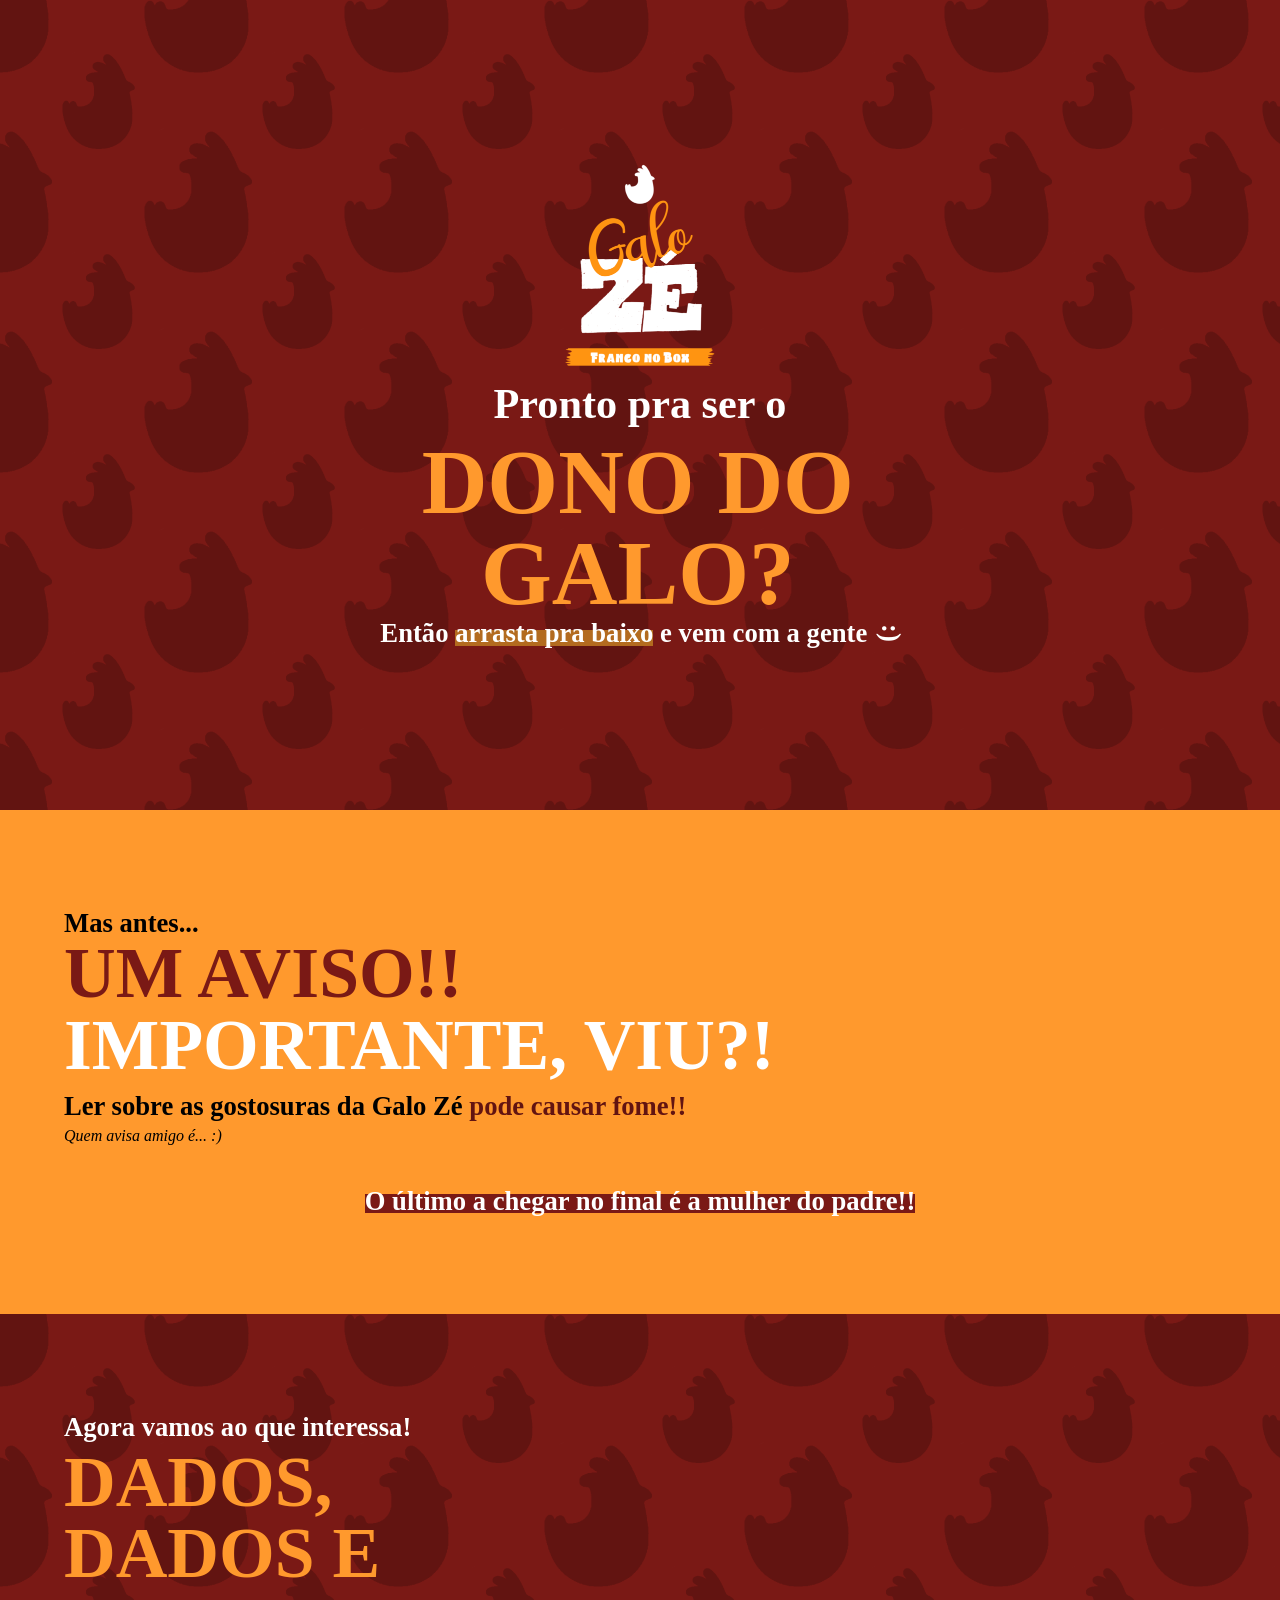
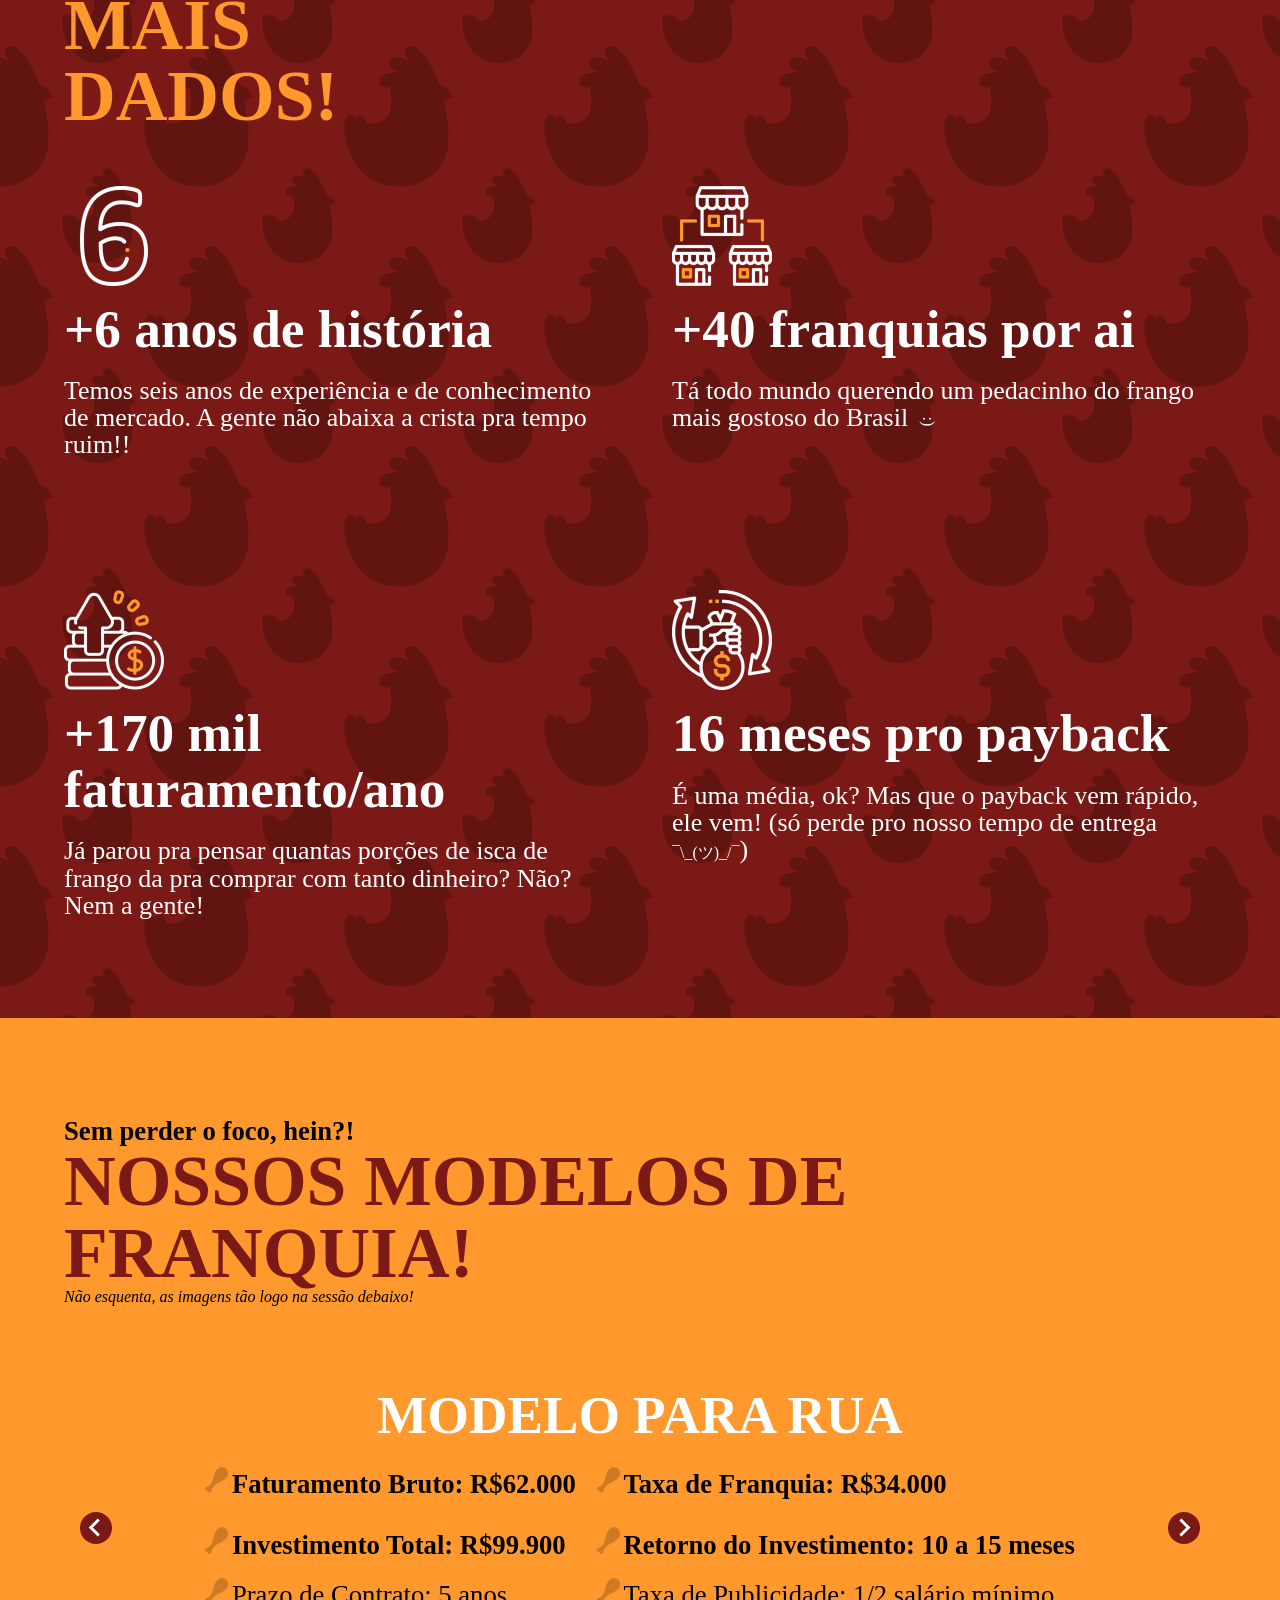
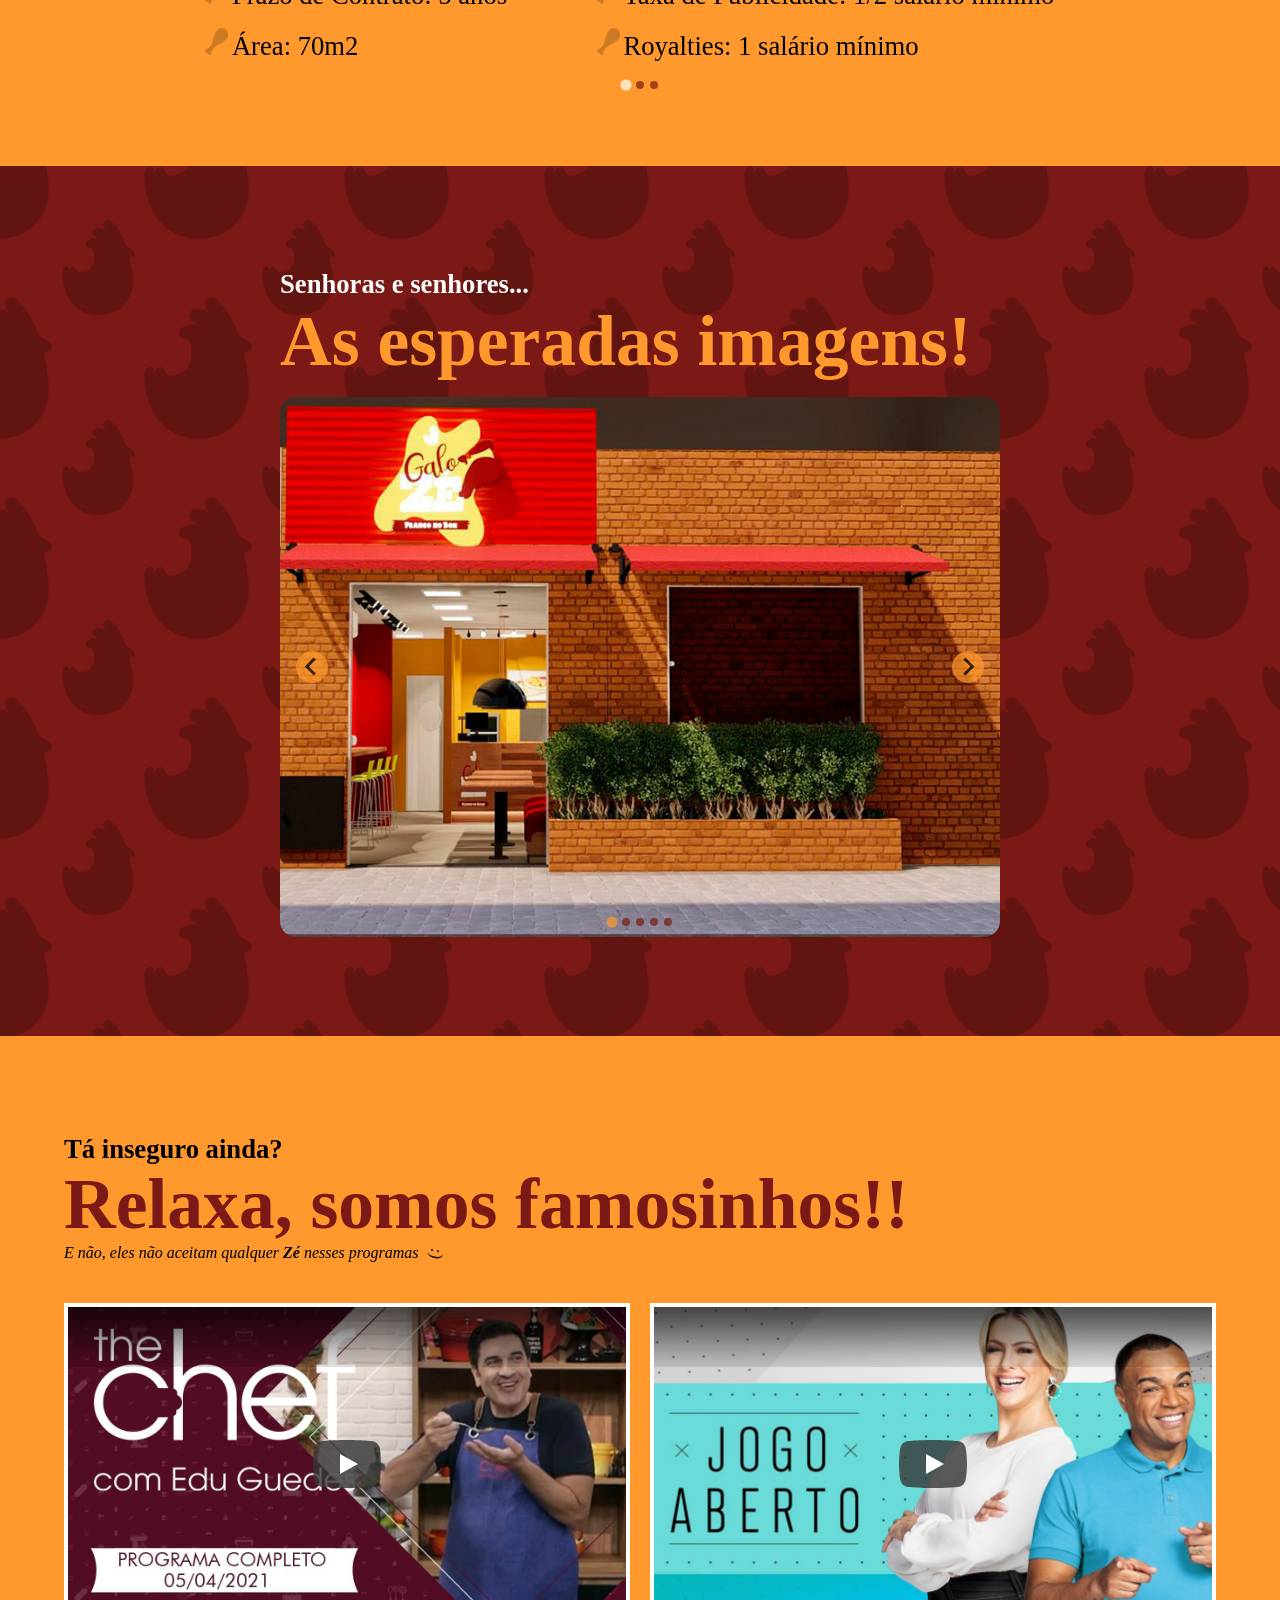
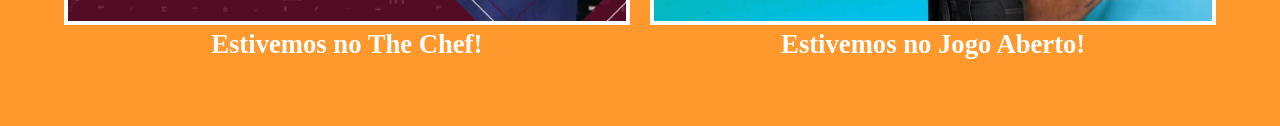
<file: index.html>
<!DOCTYPE html>
<html lang="pt-br">
  <head>
    <meta charset="UTF-8" />
    <meta http-equiv="X-UA-Compatible" content="IE=edge" />
    <meta name="viewport" content="width=device-width, initial-scale=1.0" />
    <!-- favicon -->
    <link rel="shortcut icon" href="./favicon.ico" type="image/x-icon" />

    <!-- url -->
    <link rel="canonical" href="http://..." />
    <meta property="og:url" content="http://..." />
    <meta name="twitter:url" content="http://..." />

    <!-- title -->
    <meta property="og:title" content="Title" />

    <!-- description -->
    <meta name="description" content="..." />
    <meta property="og:description" content="..." />
    <meta name="twitter:description" content="..." />

    <!-- image -->
    <meta property="og:image" content="http://..." />
    <meta name="twitter:image" content="http://..." />

    <!-- misc -->
    <meta property="og:locale" content="pt_BR" />
    <meta name="theme-color" content="#a52a2a" />

    <link
      rel="preload"
      href="./style.css"
      as="style"
      onload="this.onload=null;this.rel='stylesheet'"
    />

    <!-- Splide lib -->
    <link
      rel="preload"
      href="./libs/splide-3.6.4/splide.min.css"
      as="style"
      onload="this.onload=null;this.rel='stylesheet'"
    />
    <link
      rel="preload"
      href="./libs/lite-youtube/lite-yt-embed.css"
      as="style"
      onload="this.onload=null;this.rel='stylesheet'"
    />

    <!-- Fonts -->
    <link
      rel="preload"
      href="public/fonts/Matiz.ttf"
      as="font"
      type="font/ttf"
      crossorigin
    />
    <link
      rel="preload"
      href="public/fonts/Thin.otf"
      as="font"
      type="font/otf"
      crossorigin
    />
    <link
      rel="preload"
      href="public/fonts/ThinOutline.otf"
      as="font"
      type="font/otf"
      crossorigin
    />
    <link
      rel="preload"
      href="public/fonts/Black.otf"
      as="font"
      type="font/otf"
      crossorigin
    />
    <link
      rel="preload"
      href="public/fonts/BlackOutline.otf"
      as="font"
      type="font/otf"
      crossorigin
    />
    <link
      rel="preload"
      href="public/fonts/Bold.otf"
      as="font"
      type="font/otf"
      crossorigin
    />
    <link
      rel="preload"
      href="public/fonts/BoldOutline.otf"
      as="font"
      type="font/otf"
      crossorigin
    />
    <link
      rel="preload"
      href="public/fonts/ExtraBold.otf"
      as="font"
      type="font/otf"
      crossorigin
    />
    <link
      rel="preload"
      href="public/fonts/ExtraBoldOutline.otf"
      as="font"
      type="font/otf"
      crossorigin
    />
    <link
      rel="preload"
      href="public/fonts/Light.otf"
      as="font"
      type="font/otf"
      crossorigin
    />
    <link
      rel="preload"
      href="public/fonts/LightOutline.otf"
      as="font"
      type="font/otf"
      crossorigin
    />
    <link
      rel="preload"
      href="public/fonts/Medium.otf"
      as="font"
      type="font/otf"
      crossorigin
    />
    <link
      rel="preload"
      href="public/fonts/MediumOutline.otf"
      as="font"
      type="font/otf"
      crossorigin
    />
    <link
      rel="preload"
      href="public/fonts/RegularOutline.otf"
      as="font"
      type="font/otf"
      crossorigin
    />
    <link
      rel="preload"
      href="public/fonts/Regular.otf"
      as="font"
      type="font/otf"
      crossorigin
    />

    <title>Document</title>
  </head>
  <body>
    <section class="section-hero">
      <div class="section-center">
        <img src="./public/images/logo-final-laranja.png" alt="" />
        <p class="above-title">Pronto pra ser o</p>
        <h1>DONO <span>DO GALO?</span></h1>

        <p class="below-title">
          Então <span class="underline-main">arrasta pra baixo</span> e vem com a
          gente
          <span class="smile">:)</span>
        </p>
      </div>
    </section>

    <section class="section-warning">
      <div class="section-center">
        <p class="above-title">Mas antes...</p>
        <h2>UM AVISO!! <br /><span>IMPORTANTE, VIU?!</span></h2>

        <p class="text">
          Ler sobre as gostosuras da Galo Zé
          <span>pode causar fome!!</span>
        </p>
        <p class="text--sublime">Quem avisa amigo é... :)</p>

        <div class="center">
          <p class="underline-accent">
            O último a chegar no final é a mulher do padre!!
          </p>
        </div>
      </div>
    </section>

    <section class="section-numbers">
      <div class="section-center">
        <p class="above-title">Agora vamos ao que interessa!</p>
        <h2>DADOS, DADOS E MAIS DADOS!</h2>

        <div class="cards">
          <!-- start of item -->
          <div class="cards__card">
            <img src="./public/images/6.png" alt="" width="100" height="100" />
            <div class="cards__card__text">
              <p class="title">+6 anos de história</p>
              <p class="text">
                Temos seis anos de experiência e de conhecimento de mercado. A gente
                não abaixa a crista pra tempo ruim!!
              </p>
            </div>
          </div>
          <!-- end of item -->
          <!-- start of item -->
          <div class="cards__card">
            <img
              src="./public/images/franchise.png"
              alt=""
              width="100"
              height="100"
            />
            <div class="cards__card__text">
              <p class="title">+40 <span> franquias por ai</span></p>
              <p class="text">
                Tá todo mundo querendo um pedacinho do frango mais gostoso do Brasil
                <span class="smile">:)</span>
              </p>
            </div>
          </div>
          <!-- end of item -->
          <!-- start of item -->
          <div class="cards__card">
            <img src="./public/images/profits.png" alt="" width="100" height="100" />
            <div class="cards__card__text">
              <p class="title">+170 <span> mil faturamento/ano</span></p>
              <p class="text">
                Já parou pra pensar quantas porções de isca de frango da pra comprar
                com tanto dinheiro? Não? Nem a gente!
              </p>
            </div>
          </div>
          <!-- end of item -->
          <!-- start of item -->
          <div class="cards__card">
            <img
              src="./public/images/transaction.png"
              alt=""
              width="100"
              height="100"
            />
            <div class="cards__card__text">
              <p class="title">16 <span> meses pro payback</span></p>
              <p class="text">
                É uma média, ok? Mas que o payback vem rápido, ele vem! (só perde pro
                nosso tempo de entrega <span>¯\_(ツ)_/¯</span>)
              </p>
            </div>
          </div>
          <!-- end of item -->
        </div>
      </div>
    </section>

    <!-- SECTION FRANCHISES -->
    <section class="section-franchises">
      <div class="section-center">
        <p class="above-title">Sem perder o foco, hein?!</p>
        <h2>NOSSOS MODELOS DE FRANQUIA!</h2>
        <p class="below-title">
          Não esquenta, as imagens tão logo na sessão debaixo!
        </p>

        <div class="splide" id="slider1">
          <div class="splide__track">
            <div class="splide__list">
              <!-- start of slide -->
              <div class="splide__slide">
                <p class="slide__title">MODELO PARA RUA</p>

                <ul class="item-list">
                  <div class="item-list__item-wrapper">
                    <li>Faturamento Bruto: R$62.000</li>
                    <li>Investimento Total: R$99.900</li>
                    <li class="fw-500">Prazo de Contrato: 5 anos</li>
                    <li class="fw-500">Área: 70m2</li>
                  </div>

                  <div class="item-list__item-wrapper">
                    <li>Taxa de Franquia: R$34.000</li>
                    <li>Retorno do Investimento: 10 a 15 meses</li>
                    <li class="fw-500">Taxa de Publicidade: 1/2 salário mínimo</li>
                    <li class="fw-500">Royalties: 1 salário mínimo</li>
                  </div>
                </ul>
              </div>
              <!-- end of slide -->

              <!-- start of slide -->
              <div class="splide__slide">
                <p class="slide__title">MODELO PARA SHOPPING</p>

                <ul class="item-list">
                  <div class="item-list__item-wrapper">
                    <li>Faturamento Bruto: R$80.000</li>
                    <li>Investimento Total: R$175.500</li>
                    <li class="fw-500">Prazo de Contrato: 5 anos</li>
                    <li class="fw-500">Área: 40m2</li>
                  </div>

                  <div class="item-list__item-wrapper">
                    <li>Taxa de Franquia: R$36.000</li>
                    <li>Retorno do Investimento: 18 a 24 meses</li>
                    <li class="fw-500">Taxa de Publicidade: 1/2 salario mínimo</li>
                    <li class="fw-500">Royalties: 2 salários mínimos</li>
                  </div>
                </ul>
              </div>
              <!-- end of slide -->

              <!-- start of slide -->
              <div class="splide__slide">
                <p class="slide__title">MODELO PARA DELIVERY</p>

                <ul class="item-list">
                  <div class="item-list__item-wrapper">
                    <li>Faturamento Bruto: R$45.000</li>
                    <li>Investimento Total: R$69.500</li>
                    <li class="fw-500">Prazo de Contrato: 5 anos</li>
                    <li class="fw-500">Área: 30m2</li>
                  </div>

                  <div class="item-list__item-wrapper">
                    <li>Taxa de Franquia: R$29.000</li>
                    <li>Retorno do Investimento: 10 a 15 meses</li>
                    <li class="fw-500">Taxa de Publicidade: 1/2 salario mínimo</li>
                    <li class="fw-500">Royalties: 1 salário mínimo</li>
                  </div>
                </ul>
              </div>
              <!-- end of slide -->
            </div>
          </div>
        </div>
      </div>
    </section>

    <!-- SECTION GALLERY -->
    <section class="section-gallery">
      <div class="section-center">
        <div class="above-title">Senhoras e senhores...</div>
        <h2>As esperadas imagens!</h2>

        <div class="splide" id="slider2">
          <div class="splide__track">
            <ul class="splide__list">
              <li class="splide__slide">
                <img src="./public/images/ft01.jpg" alt="" />
              </li>
              <li class="splide__slide">
                <img src="./public/images/ft02.jpg" alt="" />
              </li>
              <li class="splide__slide">
                <img src="./public/images/ft03.jpg" alt="" />
              </li>
              <li class="splide__slide">
                <img src="./public/images/ft04.jpg" alt="" />
              </li>
              <li class="splide__slide">
                <img src="./public/images/ft05.jpg" alt="" />
              </li>
            </ul>
          </div>
        </div>
      </div>
    </section>

    <!-- SECTION KNOW-HOW -->

    <!-- SECTION VIDEOS -->
    <section class="section-videos">
      <div class="section-center">
        <p class="above-title">Tá inseguro ainda?</p>
        <h2>Relaxa, somos famosinhos!!</h2>
        <p class="below-title">
          E não, eles não aceitam qualquer <b>Zé</b> nesses programas
          <span class="smile">:)</span>
        </p>

        <div class="flex">
          <!-- start of video item -->
          <div class="container">
            <lite-youtube
              videoid="9bRlEVbkhFQ"
              playlabel="Galo Zé - Edu Guedes"
              class="video"
              style="background-image: url(./public/images/video-2.jpg)"
            ></lite-youtube>
            <p class="title">Estivemos no The Chef!</p>
          </div>
          <!-- end of video item -->
          <!-- start of video item -->
          <div class="container">
            <lite-youtube
              videoid="vu99a0rupe4"
              playlabel="Galo Zé Midia - Jogo aberto"
              class="video"
              style="background-image: url(./public/images/video-1.jpg)"
            ></lite-youtube>
            <p class="title">Estivemos no Jogo Aberto!</p>
          </div>
          <!-- end of video item -->
        </div>
      </div>
    </section>

    <!-- FOOTER -->

    <script src="./main.js" async></script>
    <script src="./libs/splide-3.6.4/splide.min.js" defer></script>
    <script src="./libs/lite-youtube/lite-ytb-embed.js" defer></script>
  </body>
</html>
</file>
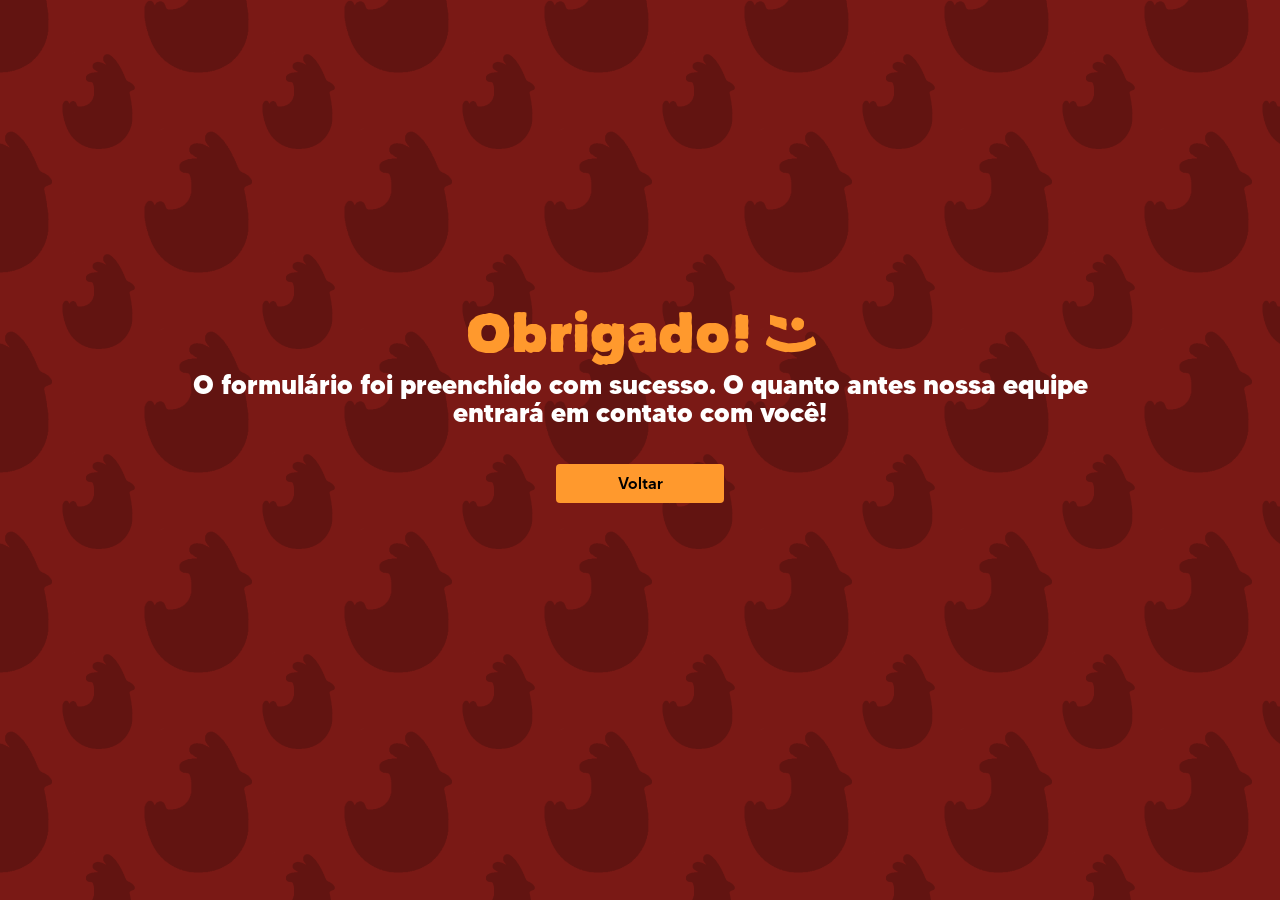
<file: sucesso.html>
<!DOCTYPE html>
<html lang="en">
  <head>
    <meta charset="UTF-8" />
    <meta http-equiv="X-UA-Compatible" content="IE=edge" />
    <meta name="viewport" content="width=device-width, initial-scale=1.0" />
    <link rel="stylesheet" href="style.css" />
    <link rel="stylesheet" href="sucesso.css" />

    <!-- Global site tag (gtag.js) - Google Analytics -->
    <script
      async
      src="https://www.googletagmanager.com/gtag/js?id=UA-213724168-1"
    ></script>
    <script>
      window.dataLayer = window.dataLayer || []
      function gtag() {
        dataLayer.push(arguments)
      }
      gtag("js", new Date())

      gtag("config", "UA-213724168-1")
      gtag("config", "AW-10814671575")
    </script>

    <!-- Facebook Pixel Code -->
    <script>
      !(function (f, b, e, v, n, t, s) {
        if (f.fbq) return
        n = f.fbq = function () {
          n.callMethod ? n.callMethod.apply(n, arguments) : n.queue.push(arguments)
        }
        if (!f._fbq) f._fbq = n
        n.push = n
        n.loaded = !0
        n.version = "2.0"
        n.queue = []
        t = b.createElement(e)
        t.async = !0
        t.src = v
        s = b.getElementsByTagName(e)[0]
        s.parentNode.insertBefore(t, s)
      })(
        window,
        document,
        "script",
        "https://connect.facebook.net/en_US/fbevents.js"
      )
      fbq("init", "1748277188645163")
      fbq("track", "PageView")
    </script>
    <noscript
      ><img
        height="1"
        width="1"
        style="display: none"
        src="https://www.facebook.com/tr?id=1748277188645163&ev=PageView&noscript=1"
    /></noscript>
    <!-- End Facebook Pixel Code -->

    <!-- Event snippet for Enviar formulário de lead conversion page -->
    <script>
      gtag("event", "conversion", { send_to: "AW-10814671575/nhbdCJjQ6YUDENeV66Qo" })

      gtag("config", "AW-10814671575")
    </script>

    <title>Formulário enviado com sucesso!</title>
  </head>
  <body>
    <div class="wrapper section-center">
      <h6>Obrigado! <span class="smile">;)</span></h6>
      <p>
        O formulário foi preenchido com sucesso. O quanto antes nossa equipe entrará
        em contato com você!
      </p>
      <a href="/" class="btn btn--full">Voltar</a>
    </div>
    <script>
      // gtag("event", "conversion", {
      //   send_to: "AW-10794125427/DTqqCLaf0_0CEPOQhZso",
      // })
    </script>
  </body>
</html>
</file>
<file: style.css>
/* Box sizing rules */
*,
*::before,
*::after {
  box-sizing: border-box;
  padding: 0;
  margin: 0;
}

@font-face {
  font-family: "MADE TOMMY";
  font-style: normal;
  font-weight: 100;
  src: url("public/fonts/Thin.otf") format("opentype");
  font-display: swap;
}
@font-face {
  font-family: "MADE TOMMY";
  font-style: normal;
  font-weight: 300;
  src: url("public/fonts/Light.otf") format("opentype");
  font-display: swap;
}
@font-face {
  font-family: "MADE TOMMY";
  font-style: normal;
  font-weight: normal;
  src: url("public/fonts/Regular.otf") format("opentype");
  font-display: swap;
}
@font-face {
  font-family: "MADE TOMMY";
  font-style: normal;
  font-weight: 500;
  src: url("public/fonts/Medium.otf") format("opentype");
  font-display: swap;
}
@font-face {
  font-family: "MADE TOMMY";
  font-style: normal;
  font-weight: bold;
  src: url("public/fonts/Bold.otf") format("opentype");
  font-display: swap;
}
@font-face {
  font-family: "MADE TOMMY";
  font-style: normal;
  font-weight: bold;
  src: url("public/fonts/ExtraBold.otf") format("opentype");
  font-display: swap;
}
@font-face {
  font-family: "MADE TOMMY";
  font-style: normal;
  font-weight: 900;
  src: url("public/fonts/Black.otf") format("opentype");
  font-display: swap;
}
@font-face {
  font-family: "Matiz";
  font-style: normal;
  font-weight: 900;
  src: url("public/fonts/Matiz.ttf") format("truetype");
  font-display: swap;
}
:root {
  --ff-body: "MADE TOMMY";
  --ff-title: "Matiz";
  --clr-accent: #7a1915;
  --clr-main: #ff992d;
  --clr-black: #252525;
  --clr-white: #fff;
  --select-border: rgb(170, 170, 170);
  --select-focus: var(--clr-main);
  --select-arrow: var(--select-border);
  /* Constants for Base font size (fluid) */
  --fs-base: 16px;
  --fs-factor-min: 1.2;
  --fs-factor-max: 1.666;
  --sp-factor: 1rem;
  --lh-min: 1;
  --lh-max: 1.5;
  /* Derived font sizes (min) */
  --fs-400-min: var(--fs-base);
  --fs-500-min: calc(var(--fs-400-min) * var(--fs-factor-min));
  --fs-600-min: calc(var(--fs-500-min) * var(--fs-factor-min));
  --fs-700-min: calc(var(--fs-600-min) * var(--fs-factor-min));
  --fs-800-min: calc(var(--fs-700-min) * var(--fs-factor-min));
  --fs-900-min: calc(var(--fs-800-min) * var(--fs-factor-min));
  --fs-300-min: calc(var(--fs-400-min) / var(--fs-factor-min));
  --fs-200-min: calc(var(--fs-300-min) / var(--fs-factor-min));
  /* Derived font sizes (max) */
  --fs-400-max: var(--fs-base);
  --fs-500-max: calc(var(--fs-400-max) * var(--fs-factor-max));
  --fs-600-max: calc(var(--fs-500-max) * var(--fs-factor-max));
  --fs-700-max: calc(var(--fs-600-max) * var(--fs-factor-max));
  --fs-800-max: calc(var(--fs-700-max) * var(--fs-factor-max));
  --fs-900-max: calc(var(--fs-800-max) * var(--fs-factor-max));
  --fs-300-max: calc(var(--fs-400-max) / var(--fs-factor-max));
  --fs-200-max: calc(var(--fs-300-max) / var(--fs-factor-max));
  /* Derived font sizes (fluid) */
  --fs-200: clamp(var(--fs-200-min), var(--fs-200-min) + 4vw, var(--fs-200-max));
  --fs-300: clamp(var(--fs-300-min), var(--fs-300-min) + 2vw, var(--fs-300-max));
  --fs-400: clamp(var(--fs-400-min), var(--fs-400-min) + 0vw, var(--fs-400-max));
  --fs-500: clamp(var(--fs-500-min), var(--fs-500-min) + 1vw, var(--fs-500-max));
  --fs-600: clamp(var(--fs-600-min), var(--fs-600-min) + 1.5vw, var(--fs-600-max));
  --fs-700: clamp(var(--fs-700-min), var(--fs-700-min) + 2vw, var(--fs-700-max));
  --fs-800: clamp(var(--fs-800-min), var(--fs-800-min) + 3vw, var(--fs-800-max));
  --fs-900: clamp(var(--fs-900-min), var(--fs-900-min) + 4vw, var(--fs-900-max));
  /* Derived spacings */
  --sp-200: calc(var(--sp-factor) * 0.5);
  --sp-300: calc(var(--sp-factor) * 0.75);
  --sp-400: calc(var(--sp-factor) * 1);
  --sp-500: calc(var(--sp-factor) * 2);
  --sp-600: calc(var(--sp-factor) * 3);
  --sp-700: calc(var(--sp-factor) * 4);
  --sp-800: calc(var(--sp-factor) * 5);
  --sp-900: calc(var(--sp-factor) * 6);
}

/* Setting font sizes */
p,
form,
nav,
footer,
header {
  font-size: var(--fs-400);
  line-height: var(--lh-max);
}

* > * + p {
  margin-top: var(--sp-400);
}

h5 {
  font-size: var(--fs-500);
  line-height: var(--lh-max);
}

h4 {
  font-size: var(--fs-600);
  line-height: var(--lh-max);
}

h3 {
  font-size: var(--fs-700);
  line-height: var(--lh-min);
}

h2 {
  font-size: var(--fs-800);
  line-height: var(--lh-min);
}

h1 {
  font-size: var(--fs-900);
  line-height: var(--lh-min);
}

/* Remove default margin */
body,
h1,
h2,
h3,
h4,
p,
figure,
blockquote,
dl,
dd {
  margin: 0;
}

html,
body {
  overflow-x: hidden;
}

body {
  font-family: var(--ff-body);
  font-weight: bold;
}

h1,
h2,
h3,
h4,
h5,
h6 {
  font-family: var(--ff-title);
  line-height: 1;
}

p {
  line-height: 1.05;
}

section {
  position: relative;
  padding: 11vh 0;
}

section:nth-child(odd) {
  color: var(--clr-white);
  background: var(--clr-accent);
  background-image: url(./public/images/pattern-2.png);
  background-size: 200px;
}
section:nth-child(odd) h1,
section:nth-child(odd) h2 {
  color: var(--clr-main);
}

section:nth-child(even) {
  background: var(--clr-main);
}
section:nth-child(even) h2 {
  color: var(--clr-accent);
}

/* Remove list styles on ul, ol elements with a list role, which suggests default styling will be removed */
ul[role="list"],
ol[role="list"] {
  list-style: none;
}

/* Set core root defaults */
html:focus-within {
  scroll-behavior: smooth;
}

/* Set core body defaults */
body {
  min-height: 100vh;
  text-rendering: optimizeSpeed;
  line-height: 1.5;
}

/* A elements that don't have a class get default styles */
a:not([class]) {
  -webkit-text-decoration-skip: ink;
  text-decoration-skip-ink: auto;
}

/* Make images easier to work with */
img,
picture {
  display: block;
  max-width: 100%;
}

/* Inherit fonts for inputs and buttons */
input,
button,
textarea,
select {
  font: inherit;
}

/* Remove all animations, transitions and smooth scroll for people that prefer not to see them */
@media (prefers-reduced-motion: reduce) {
  html:focus-within {
    scroll-behavior: auto;
  }

  *,
  *::before,
  *::after {
    transition-duration: 0.01ms !important;
    -webkit-animation-duration: 0.01ms !important;
    animation-duration: 0.01ms !important;
    -webkit-animation-iteration-count: 1 !important;
    animation-iteration-count: 1 !important;
    scroll-behavior: auto !important;
  }
}
.above-title {
  margin-bottom: 0.325rem;
  font-size: var(--fs-500);
}

.smile {
  display: inline-block;
  margin-left: 0.5rem;
  transform: rotateZ(90deg);
}

.section-center {
  width: 90%;
  max-width: 1400px;
  margin: 0 auto;
}

.center {
  display: flex;
  justify-content: center;
}

.underline-main {
  background-image: linear-gradient(120deg, #b36b1f 0%, #b36b1f 100%);
  background-repeat: no-repeat;
  background-position: 0 88%;
  background-size: 100% 0.6em;
  transition: background-size 0.125s ease-in;
}

.underline-accent {
  background-image: linear-gradient(
    120deg,
    var(--clr-accent) 0%,
    var(--clr-accent) 100%
  );
  background-repeat: no-repeat;
  background-position: 0 88%;
  background-size: 100% 68%;
  transition: background-size 0.125s ease-in;
}

.underline-main:hover,
.underline-accent:hover {
  background-size: 140% 98%;
}

.fw-500 {
  font-weight: 500;
}

.btn {
  display: flex;
  gap: 0.5em;
  align-items: center;
  justify-content: center;
  width: 100%;
  max-width: 25rem;
  padding: 0.325em 0.6em;
  padding: clamp(0.15625rem, 0.0953rem + 0.3049vw, 0.3125rem)
    clamp(0.3rem, 0.1829rem + 0.5854vw, 0.6rem);
  padding: 0.05em 0.1em;
  font-family: var(--ff-body);
  font-size: 1.25rem;
  font-size: clamp(1.25rem, 1.1524rem + 0.4878vw, 1.5rem);
  font-weight: 500;
  color: #000;
  text-decoration: none;
  cursor: pointer;
  background: var(--clr-main);
  border: 0.375rem solid transparent;
  border-radius: 0.25em;
  /* box-shadow: rgba(50, 50, 93, 0.25) 0px 0.375em 0.75em -0.125em,
    rgba(0, 0, 0, 0.3) 0px 0.1875em 0.4375em -0.1875em; */
  transition: opacity 250ms ease-in;
  -webkit-animation: pulse-yellow 1.5s infinite;
  animation: pulse-yellow 1.5s infinite;
}

.btn--red {
  background: var(--clr-accent);
  color: var(--clr-white);
  -webkit-animation: pulse-red 1.5s infinite;
  animation: pulse-red 1.5s infinite;
}

@-webkit-keyframes pulse-yellow {
  0% {
    box-shadow: 0 0 0 0 rgba(255, 156, 0, 0.7);
    transform: scale(0.99);
  }
  70% {
    box-shadow: 0 0 0 0.625em rgba(255, 156, 0, 0);
    transform: scale(1);
  }
  100% {
    box-shadow: 0 0 0 0.625em rgba(255, 156, 0, 0);
    transform: scale(0.99);
  }
}

@keyframes pulse-yellow {
  0% {
    box-shadow: 0 0 0 0 rgba(255, 156, 0, 0.7);
    transform: scale(0.99);
  }
  70% {
    box-shadow: 0 0 0 0.625em rgba(255, 156, 0, 0);
    transform: scale(1);
  }
  100% {
    box-shadow: 0 0 0 0.625em rgba(255, 156, 0, 0);
    transform: scale(0.99);
  }
}
@-webkit-keyframes pulse-red {
  0% {
    box-shadow: 0 0 0 0 rgba(122, 25, 21, 0.7);
    transform: scale(0.99);
  }
  70% {
    box-shadow: 0 0 0 0.625em rgba(122, 25, 21, 0);
    transform: scale(1);
  }
  100% {
    box-shadow: 0 0 0 0.625em rgba(122, 25, 21, 0);
    transform: scale(0.99);
  }
}
@keyframes pulse-red {
  0% {
    box-shadow: 0 0 0 0 rgba(122, 25, 21, 0.7);
    transform: scale(0.99);
  }
  70% {
    box-shadow: 0 0 0 0.625em rgba(122, 25, 21, 0);
    transform: scale(1);
  }
  100% {
    box-shadow: 0 0 0 0.625em rgba(122, 25, 21, 0);
    transform: scale(0.99);
  }
}
.btn:hover {
  opacity: 0.8;
}

.btn:focus-visible {
  border: 0.375rem solid var(--clr-black);
  outline: none;
  transform: scale(1.025);
}

.btn--cta {
  margin: 0 auto;
  margin-top: 5.2rem;
}

.cards {
  display: grid;
  gap: 4rem;
  justify-items: center;
}

.cards--numbers {
  grid-template-columns: repeat(auto-fit, minmax(14rem, 1fr));
  gap: 1rem;
}

.cards__card {
  display: grid;
  grid-template-rows: 7rem 1fr;
  gap: 1rem;
  align-content: flex-start;
  justify-items: center;
}
.cards__card .title {
  margin-bottom: 1.2rem;
  font-size: var(--fs-700);
  font-weight: 800;
}
.cards__card img {
  align-self: flex-end;
  justify-self: flex-start;
  max-width: 300px;
}
.cards__card .cards__card__text {
  font-weight: 500;
}
.cards__card .text {
  font-size: clamp(1.3125rem, 1.1797rem + 0.625vw, 1.625rem);
}
.cards__card .text span {
  font-size: 1rem;
}

.splide__list.splide__list {
  cursor: -webkit-grab;
  cursor: grab;
  border-radius: 1rem;
}

.splide__list:active {
  cursor: -webkit-grabbing;
  cursor: grabbing;
}

.splide__arrow.splide__arrow {
  background-color: var(--clr-main);
}

.splide__pagination__page.splide__pagination__page {
  background-color: var(--clr-accent);
}

.splide__pagination__page.is-active.splide__pagination__page.is-active {
  background-color: var(--clr-main);
}

@media screen and (min-width: 48rem) {
  .cards {
    grid-template-rows: 1fr 1fr;
    grid-template-columns: 1fr 1fr;
  }
}
.exit-form__trigger {
  position: fixed;
  top: 0;
  left: 0;
  z-index: 2000;
  width: 100%;
  height: 2vh;
  background: transparent;
}

.exit-form__trigger-activator {
  position: fixed;
  top: 2vh;
  left: 0;
  z-index: 2000;
  width: 100%;
  height: 3vh;
}

.modal {
  /* background */
  position: fixed;
  /* Stay in place */
  top: 0;
  left: 0;
  z-index: 1000;
  /* Sit on top */
  display: flex;
  align-items: center;
  justify-content: center;
  width: 100%;
  height: 100%;
  background-color: black;
  /* Fallback color */
  background-color: rgba(0, 0, 0, 0.9);
  /* Black w/ opacity */
}

.modal__image-wrapper {
  display: none;
  width: 50%;
  height: 90%;
}

.modal__image-wrapper img {
  -o-object-fit: cover;
  object-fit: cover;
  height: 100%;
  border-top-left-radius: 0.5em;
  border-bottom-left-radius: 0.5em;
}

.form {
  position: relative;
  z-index: 1000;
  display: flex;
  align-items: center;
  height: 90%;
}

.form .wrapper {
  position: relative;
  width: 90%;
  max-width: 31.25rem;
  height: 100%;
  padding: 2.25rem;
  margin: 0 auto;
  overflow-y: auto;
  background-color: var(--clr-white);
  border-radius: 0.5em;
  box-shadow: rgba(0, 0, 0, 0.35) 0px 0.3125em 0.9375em;
}

.btn--close {
  position: absolute;
  top: 0.5em;
  right: 0.5em;
  max-width: 2rem;
  padding: 0;
  font-size: var(--fs-400);
  color: var(--clr-black);
  box-shadow: rgba(0, 0, 0, 0.1) 0px 0.25em 0.375em -0.0625em,
    rgba(0, 0, 0, 0.06) 0px 0.125rem 0.25em -0.0625em;
  -webkit-animation: none;
  animation: none;
}

.form h6 {
  margin-bottom: 0.5em;
  font-size: var(--fs-600);
  font-family: var(--ff-body);
  text-align: left;
}

.form p {
  font-weight: 500;
  line-height: 1.3;
  margin-bottom: 1.5em;
}

/* Style the input fields */
.form input {
  width: 100%;
  padding: 0.625rem;
  font-family: var(--ff-body);
  font-size: 1.0625rem;
  font-weight: 500;
  border: 0.0625rem solid #323232;
  border-radius: 0.25rem;
}

.form__field-wrapper {
  margin-top: 1em;
}

.form select {
  width: 100%;
  padding: 0 1em 0 0;
  margin: 0;
  font-family: inherit;
  font-size: inherit;
  font-weight: 500;
  line-height: inherit;
  cursor: inherit;
  /* Additional resets for further consistency */
  background-color: transparent;
  border: none;
  outline: none;
  /* A reset of styles, including removing the default dropdown arrow */
  -webkit-appearance: none;
  -moz-appearance: none;
  appearance: none;
}

.form__select-wrapper {
  display: grid;
  grid-template-areas: "select";
  align-items: center;
  width: 100%;
  padding: 0.625em;
  font-size: 1.25rem;
  line-height: 1.1;
  cursor: pointer;
  background-color: #fff;
  background-image: linear-gradient(to top, #f9f9f9, #fff 33%);
  border: 0.0625em solid var(--select-border);
  border-radius: 0.25em;
}

.form__select-wrapper:focus-within {
  border: 0.0625em solid var(--select-focus);
}

.form__select-wrapper::after {
  justify-self: end;
  width: 0.8em;
  height: 0.5em;
  -webkit-clip-path: polygon(100% 0%, 0 0%, 50% 100%);
  clip-path: polygon(100% 0%, 0 0%, 50% 100%);
  content: "";
  background-color: var(--select-arrow);
}

select,
.form__select-wrapper::after {
  grid-area: select;
}

.form .btn--submit {
  max-width: 100%;
  margin-top: 1em;
  font-size: var(--fs-400);
  padding: 1em 2em;
}

@media screen and (min-width: 56.25rem) {
  .modal__image-wrapper {
    display: block;
  }

  .form .wrapper {
    margin: 0;
    border-radius: 0;
    border-top-right-radius: 0.5em;
    border-bottom-right-radius: 0.5em;
  }
}
.form--exit {
  color: #fff;
}

.form--exit .wrapper {
  background-color: #d21b1b;
}

.form--exit h6 {
  font-weight: 800;
  color: var(--clr-white);
  text-align: center;
  text-transform: uppercase;
}

.form--exit p {
  text-align: center;
}

.form--exit input {
  color: var(--clr-black);
  background-color: var(--clr-white);
}

.form--exit .btn {
  color: var(--clr-white);
  background-color: #5e1717;
  border: 0;
}

.section-hero {
  display: grid;
  place-content: center;
  min-height: 90vh;
  text-align: center;
}
.section-hero img {
  max-width: 150px;
  margin: 0 auto;
  margin-bottom: 1rem;
}
.section-hero .above-title {
  margin-bottom: 0.65rem;
  font-size: var(--fs-600);
}
.section-hero .below-title {
  font-size: var(--fs-500);
}
.section-hero h1 {
  margin-left: -0.35vw;
}

.section-warning {
  min-height: 40vh;
}
.section-warning .above-title {
  margin: 0;
}
.section-warning h2 span {
  color: var(--clr-white);
}
.section-warning .text {
  margin-top: 0.75rem;
  font-size: var(--fs-500);
}
.section-warning .text span {
  color: #621411;
}
.section-warning .text--sublime {
  margin-top: 0.5rem;
  font-size: var(--fs-400);
  font-style: italic;
  font-weight: 500;
}
.section-warning .center {
  margin-top: 2.6rem;
}
.section-warning .underline-accent {
  display: inline-block;
  margin: 0 auto;
  font-size: var(--fs-500);
  color: var(--clr-white);
}

.section-numbers {
  min-height: 90vh;
}
.section-numbers h2 {
  max-width: 13ch;
  margin-bottom: 2.6rem;
}

.section-franchises .above-title {
  margin: 0;
}
.section-franchises .below-title {
  margin-bottom: 5.2rem;
  font-style: italic;
  font-weight: 500;
}
.section-franchises .splide__slide {
  padding: 0 5%;
}
.section-franchises .splide__arrow.splide__arrow {
  top: 103%;
  background-color: var(--clr-accent);
  opacity: 100%;
  transition: opacity 150ms ease-in;
}
.section-franchises .splide__arrow.splide__arrow svg {
  fill: var(--clr-white);
}
.section-franchises .splide__arrow.splide__arrow:active {
  opacity: 60%;
}
.section-franchises .splide__pagination.splide__pagination {
  bottom: -1.6rem;
}
.section-franchises .splide__pagination__page.splide__pagination__page {
  background-color: var(--clr-accent);
}
.section-franchises
  .splide__pagination__page.is-active.splide__pagination__page.is-active {
  background-color: var(--clr-white);
}
.section-franchises .slide__title {
  margin-bottom: 1.3rem;
  font-size: var(--fs-700);
  color: var(--clr-white);
  text-align: center;
}
.section-franchises .item-list {
  display: flex;
  flex-direction: column;
}
.section-franchises .item-list li {
  position: relative;
  font-size: var(--fs-500);
  list-style: none;
}

.section-gallery {
  display: grid;
  place-content: center;
}
.section-gallery .above-title {
  margin: 0;
}
.section-gallery h2 {
  margin-bottom: 1.3rem;
}
.section-gallery .splide__track.splide__track {
  border-radius: 1rem;
}

.section-testimonials .below-title,
.section-videos .below-title {
  font-style: italic;
  font-weight: 500;
  margin-top: 0.65rem;
}
.section-testimonials .flex,
.section-videos .flex {
  display: flex;
  flex-direction: column;
  gap: 1.3rem;
}
.section-testimonials .container,
.section-videos .container {
  width: 100%;
  margin-top: 2.6rem;
}
.section-testimonials .video,
.section-videos .video {
  width: 100%;
  border: 0.25rem solid var(--clr-white);
}
.section-testimonials .title,
.section-videos .title {
  margin-top: 0.325rem;
  font-size: var(--fs-500);
  color: var(--clr-accent);
  text-align: center;
}

.section-videos .below-title {
  margin-top: 0.325rem;
}
.section-videos .title {
  color: var(--clr-white);
}

footer {
  padding: 2.75vh 0;
  text-align: center;
  background-color: var(--clr-main);
}
footer p {
  font-size: var(--fs-400);
  color: var(--clr-black);
}

@media screen and (min-width: 48rem) {
  .section-franchises .item-list {
    flex-direction: row;
    gap: 1.3rem;
    justify-content: center;
  }
  .section-franchises .item-list li + li {
    margin-top: 0.65rem;
  }
  .section-franchises .item-list__item-wrapper {
    display: grid;
    grid-template-rows: repeat(4, 1fr);
  }
}
@media screen and (min-width: 56.25rem) {
  .section-testimonials .flex,
  .section-videos .flex {
    flex-direction: row;
  }
  .section-testimonials .container,
  .section-videos .container {
    width: 50%;
  }
}
@media screen and (min-width: 75rem) {
  .section-franchises .item-list li::before {
    display: inline-block;
    width: 1em;
    height: 1em;
    content: "";
    background-image: url(./public/images/coxa.png);
    background-repeat: no-repeat;
    background-size: contain;
  }
  .section-franchises .splide__arrow.splide__arrow {
    top: 50%;
  }
}
.is-hidden {
  display: none;
}

/*# sourceMappingURL=to.css.map */
</file>
<file: libs/lite-youtube/lite-yt-embed.css>
lite-youtube {
    background-color: #000;
    position: relative;
    display: block;
    contain: content;
    background-position: center center;
    background-size: cover;
    cursor: pointer;
    max-width: 720px;
}

/* gradient */
lite-youtube::before {
    content: '';
    display: block;
    position: absolute;
    top: 0;
    background-image: url([data-uri]);
    background-position: top;
    background-repeat: repeat-x;
    height: 60px;
    padding-bottom: 50px;
    width: 100%;
    transition: all 0.2s cubic-bezier(0, 0, 0.2, 1);
}

/* responsive iframe with a 16:9 aspect ratio
    thanks https://css-tricks.com/responsive-iframes/
*/
lite-youtube::after {
    content: "";
    display: block;
    padding-bottom: calc(100% / (16 / 9));
}
lite-youtube > iframe {
    width: 100%;
    height: 100%;
    position: absolute;
    top: 0;
    left: 0;
    border: 0;
}

/* play button */
lite-youtube > .lty-playbtn {
    width: 68px;
    height: 48px;
    position: absolute;
    cursor: pointer;
    transform: translate3d(-50%, -50%, 0);
    top: 50%;
    left: 50%;
    z-index: 1;
    background-color: transparent;
    /* YT's actual play button svg */
    background-image: url('data:image/svg+xml;utf8,<svg xmlns="http://www.w3.org/2000/svg" version="1.1" viewBox="0 0 68 48"><path fill="%23f00" fill-opacity="0.8" d="M66.52,7.74c-0.78-2.93-2.49-5.41-5.42-6.19C55.79,.13,34,0,34,0S12.21,.13,6.9,1.55 C3.97,2.33,2.27,4.81,1.48,7.74C0.06,13.05,0,24,0,24s0.06,10.95,1.48,16.26c0.78,2.93,2.49,5.41,5.42,6.19 C12.21,47.87,34,48,34,48s21.79-0.13,27.1-1.55c2.93-0.78,4.64-3.26,5.42-6.19C67.94,34.95,68,24,68,24S67.94,13.05,66.52,7.74z"></path><path d="M 45,24 27,14 27,34" fill="%23fff"></path></svg>');
    filter: grayscale(100%);
    transition: filter .1s cubic-bezier(0, 0, 0.2, 1);
    border: none;
}

lite-youtube:hover > .lty-playbtn,
lite-youtube .lty-playbtn:focus {
    filter: none;
}

/* Post-click styles */
lite-youtube.lyt-activated {
    cursor: unset;
}
lite-youtube.lyt-activated::before,
lite-youtube.lyt-activated > .lty-playbtn {
    opacity: 0;
    pointer-events: none;
}

.lyt-visually-hidden {
    clip: rect(0 0 0 0);
    clip-path: inset(50%);
    height: 1px;
    overflow: hidden;
    position: absolute;
    white-space: nowrap;
    width: 1px;
  }
</file>
<file: sucesso.css>
body {
  color: var(--clr-white);
  background: var(--clr-accent);
  background-image: url(./public/images/pattern-2.png);
  background-size: 200px;

  h6 {
    color: var(--clr-main);
  }
}

.wrapper {
  display: flex;
  flex-direction: column;
  align-items: center;
  justify-content: center;
  height: 90vh;
}

.wrapper h6 {
  margin-bottom: 0.65rem;
  font-size: var(--fs-700);
}

.wrapper p {
  max-width: 50ch;
  margin-bottom: 2.3rem;
  font-size: var(--fs-500);
  text-align: center;
}

.wrapper .btn {
  max-width: 10.5rem;
  padding: 0.1em 0.2em;
  font-size: 1rem;
  text-align: center;
}
</file>
